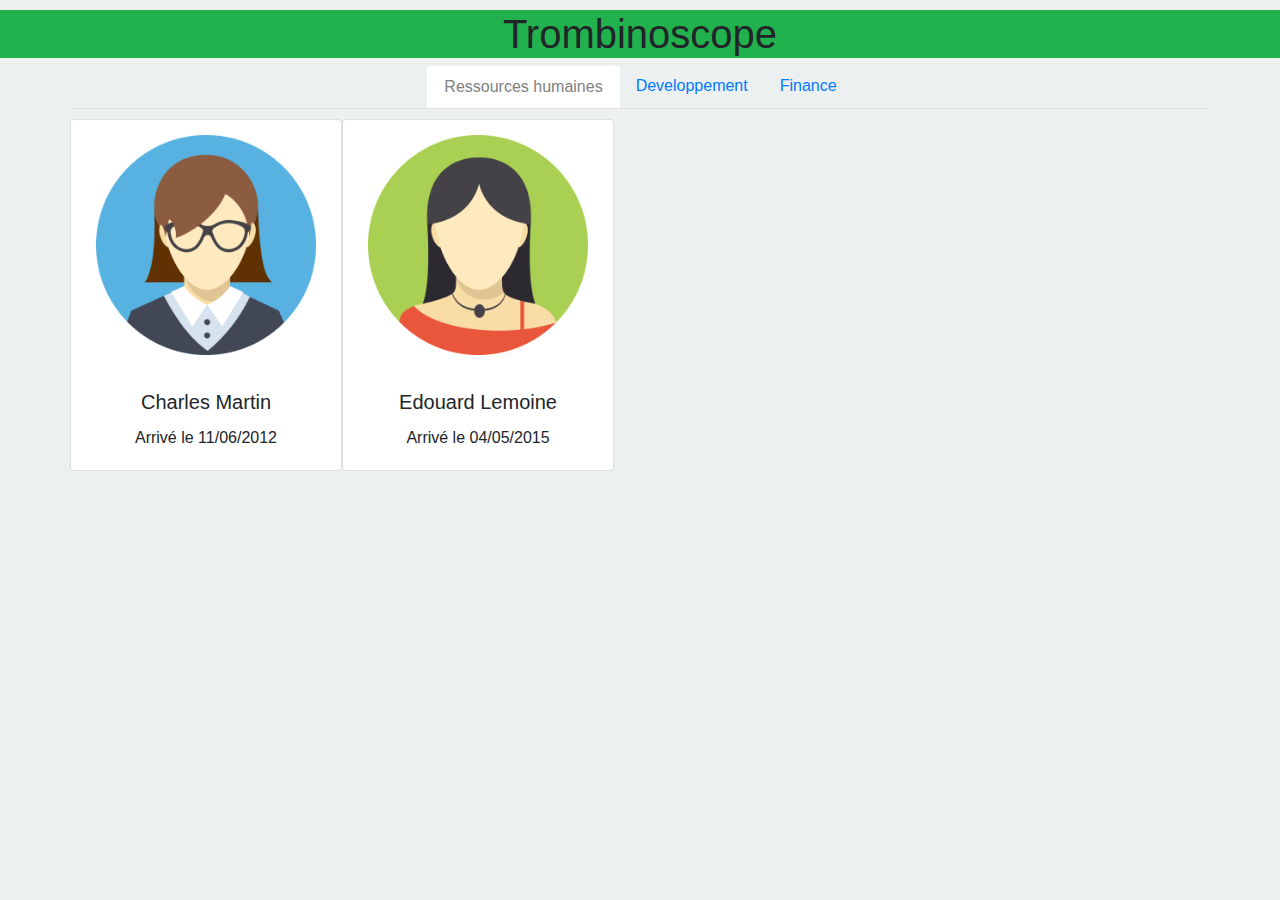
<file: index.html>
<!DOCTYPE html>
<html lang="en" dir="ltr">

<head>
  <meta charset="utf-8">
  <title>Trombinoscope</title>
  <link rel="stylesheet" href="https://maxcdn.bootstrapcdn.com/bootstrap/4.0.0/css/bootstrap.min.css" integrity="sha384-Gn5384xqQ1aoWXA+058RXPxPg6fy4IWvTNh0E263XmFcJlSAwiGgFAW/dAiS6JXm" crossorigin="anonymous">
  <link rel="stylesheet" href="style.css">

  <script src="https://code.jquery.com/jquery-3.4.1.slim.min.js" integrity="sha384-J6qa4849blE2+poT4WnyKhv5vZF5SrPo0iEjwBvKU7imGFAV0wwj1yYfoRSJoZ+n" crossorigin="anonymous"></script>
  <script src="https://cdn.jsdelivr.net/npm/popper.js@1.16.0/dist/umd/popper.min.js" integrity="sha384-Q6E9RHvbIyZFJoft+2mJbHaEWldlvI9IOYy5n3zV9zzTtmI3UksdQRVvoxMfooAo" crossorigin="anonymous"></script>
  <script src="https://code.jquery.com/jquery-3.4.1.slim.min.js" integrity="sha384-J6qa4849blE2+poT4WnyKhv5vZF5SrPo0iEjwBvKU7imGFAV0wwj1yYfoRSJoZ+n" crossorigin="anonymous"></script>
<script src="https://cdn.jsdelivr.net/npm/popper.js@1.16.0/dist/umd/popper.min.js" integrity="sha384-Q6E9RHvbIyZFJoft+2mJbHaEWldlvI9IOYy5n3zV9zzTtmI3UksdQRVvoxMfooAo" crossorigin="anonymous"></script>

</head>

<div class ="total">

  <h1>Trombinoscope</h1>
  


  
  <div class="container">
    
    <div class="row">  
      <div class= "col-12 liens">
        <a class="nav-link active RH" href="">Ressources humaines</a>
        <a class="nav-link" href="Dev.html">Developpement</a>
        <a class="nav-link" href="Finance.html">Finance</a>
      </div>
   
      

  
    <ul class="nav">
      <li class="nav-item ecart">
  
        <div class="card" style="width: 17rem;">
          <img src="/assets/f1.png" class="card-img-top" alt="...">
          <div class="card-body">
            <h5 class="card-title">Charles Martin</h5>
            <p class="card-text">Arrivé le 11/06/2012</p>
          </div>
          </div>
        
      </li>
      <li class="nav-item ecart">
 
        <div class="card" style="width: 17rem;">
          <img src="/assets/f2.png" class="card-img-top" alt="...">
          <div class="card-body">
            <h5 class="card-title">Edouard Lemoine</h5>
            <p class="card-text">Arrivé le 04/05/2015</p>
    
          </div>
      </li>
      <li class="nav-item ecart">
        <div class="card cache" style="width: 17rem;">
          <img src="/assets/m1.png" class="card-img-top" alt="...">
          <div class="card-body ">
            <h5 class="card-title">Aurore</h5>
            <p class="card-text">Arrivée le 04/05/2019</p>
  
          </div>
  
      </li>

      <li class="nav-item ecart">
        <div class="card cache" style="width: 17rem;">
          <img src="/assets/m2.png" class="card-img-top" alt="...">
          <div class="card-body ">
            <h5 class="card-title">Cécile</h5>
            <p class="card-text">Arrivé le 04/05/2020</p>
  
          </div>
  
      </li>


      <li class="nav-item ecart">
        <div class="card cache" style="width: 17rem;">
          <img src="/assets/f1.png" class="card-img-top" alt="...">
          <div class="card-body ">
            <h5 class="card-title">Manu</h5>
            <p class="card-text">Arrivé le 04/05/2018</p>
  
          </div>
  
      </li>
    </ul>
  
  </div>
</div>
</div>


      



  </div>
  




</html>
</file>
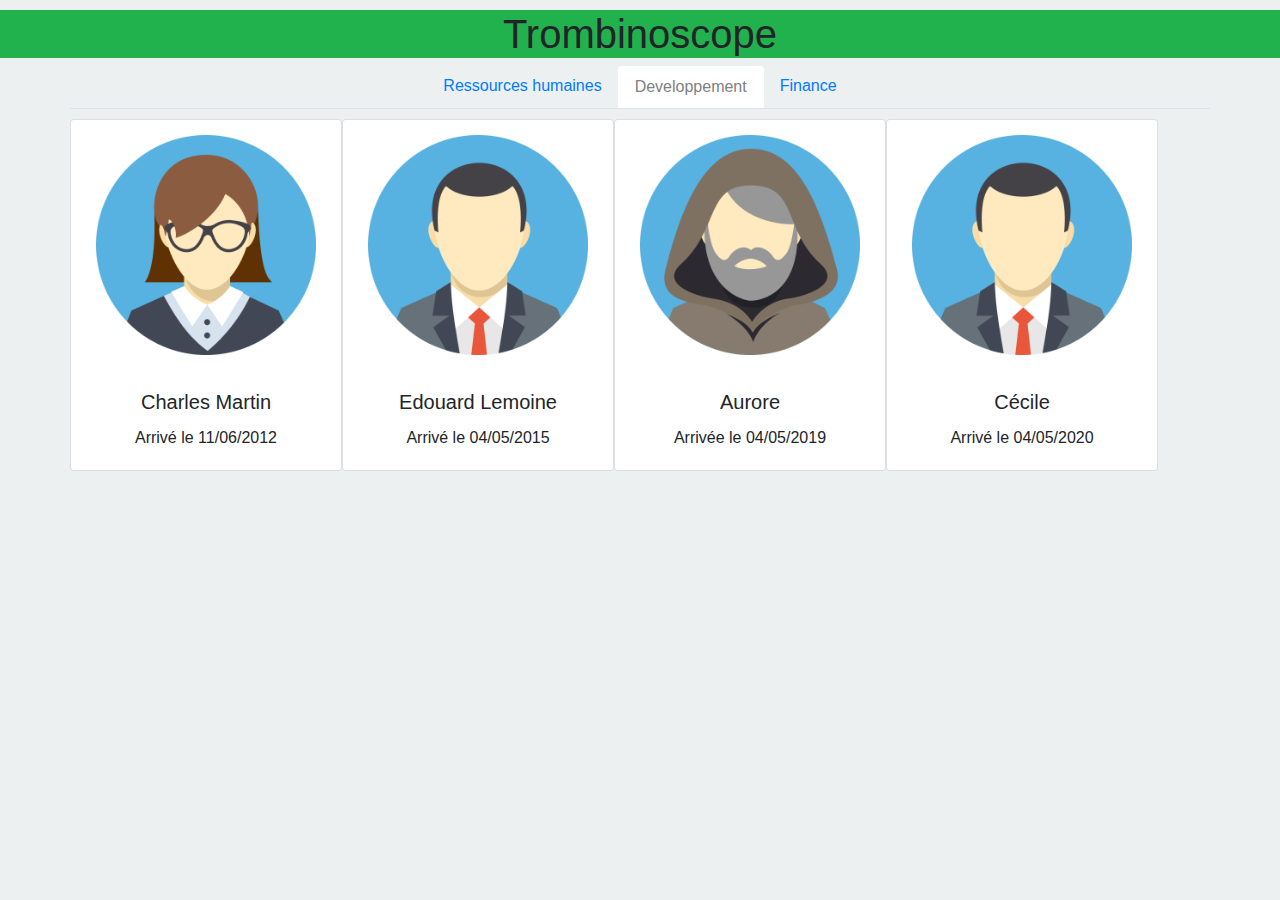
<file: Dev.html>
<!DOCTYPE html>
<html lang="en" dir="ltr">

<head>
  <meta charset="utf-8">
  <title>Trombinoscope</title>
  <link rel="stylesheet" href="https://maxcdn.bootstrapcdn.com/bootstrap/4.0.0/css/bootstrap.min.css" integrity="sha384-Gn5384xqQ1aoWXA+058RXPxPg6fy4IWvTNh0E263XmFcJlSAwiGgFAW/dAiS6JXm" crossorigin="anonymous">
  <link rel="stylesheet" href="style.css">

  <script src="https://code.jquery.com/jquery-3.4.1.slim.min.js" integrity="sha384-J6qa4849blE2+poT4WnyKhv5vZF5SrPo0iEjwBvKU7imGFAV0wwj1yYfoRSJoZ+n" crossorigin="anonymous"></script>
  <script src="https://cdn.jsdelivr.net/npm/popper.js@1.16.0/dist/umd/popper.min.js" integrity="sha384-Q6E9RHvbIyZFJoft+2mJbHaEWldlvI9IOYy5n3zV9zzTtmI3UksdQRVvoxMfooAo" crossorigin="anonymous"></script>
  <script src="https://code.jquery.com/jquery-3.4.1.slim.min.js" integrity="sha384-J6qa4849blE2+poT4WnyKhv5vZF5SrPo0iEjwBvKU7imGFAV0wwj1yYfoRSJoZ+n" crossorigin="anonymous"></script>
<script src="https://cdn.jsdelivr.net/npm/popper.js@1.16.0/dist/umd/popper.min.js" integrity="sha384-Q6E9RHvbIyZFJoft+2mJbHaEWldlvI9IOYy5n3zV9zzTtmI3UksdQRVvoxMfooAo" crossorigin="anonymous"></script>

</head>

<div class ="total">

  <h1>Trombinoscope</h1>
  


  
  <div class="container">
    
    <div class="row">  
      <div class= "col-12 liens">
        <a class="nav-link active" href="index.html">Ressources humaines</a>
        <a class="nav-link dev" href=""">Developpement</a>
        <a class="nav-link" href="Finance.html">Finance</a>
      </div>
   
      

  
      <ul class="nav">
        <li class="nav-item ecart">
    
          <div class="card" style="width: 17rem;">
            <img src="/assets/f1.png" class="card-img-top" alt="...">
            <div class="card-body">
              <h5 class="card-title">Charles Martin</h5>
              <p class="card-text">Arrivé le 11/06/2012</p>
            </div>
            </div>
          
        </li>
        <li class="nav-item ecart">
   
          <div class="card" style="width: 17rem;">
            <img src="/assets/m1.png" class="card-img-top" alt="...">
            <div class="card-body">
              <h5 class="card-title">Edouard Lemoine</h5>
              <p class="card-text">Arrivé le 04/05/2015</p>
      
            </div>
        </li>
      <li class="nav-item ecart">
        <div class="card" style="width: 17rem;">
          <img src="/assets/m2.png" class="card-img-top" alt="...">
          <div class="card-body ">
            <h5 class="card-title">Aurore</h5>
            <p class="card-text">Arrivée le 04/05/2019</p>
  
          </div>
  
      </li>

      <li class="nav-item ecart">
        <div class="card" style="width: 17rem;">
          <img src="/assets/m1.png" class="card-img-top" alt="...">
          <div class="card-body ">
            <h5 class="card-title">Cécile</h5>
            <p class="card-text">Arrivé le 04/05/2020</p>
  
          </div>
  
      </li>


      <li class="nav-item ecart">
        <div class="card cache" style="width: 17rem;">
          <img src="/assets/f2.png" class="card-img-top" alt="...">
          <div class="card-body ">
            <h5 class="card-title">Manu</h5>
            <p class="card-text">Arrivé le 04/05/2018</p>
  
          </div>
  
      </li>
    </ul>
  
  </div>
</div>
</div>


      



  </div>
  




</html>
</file>
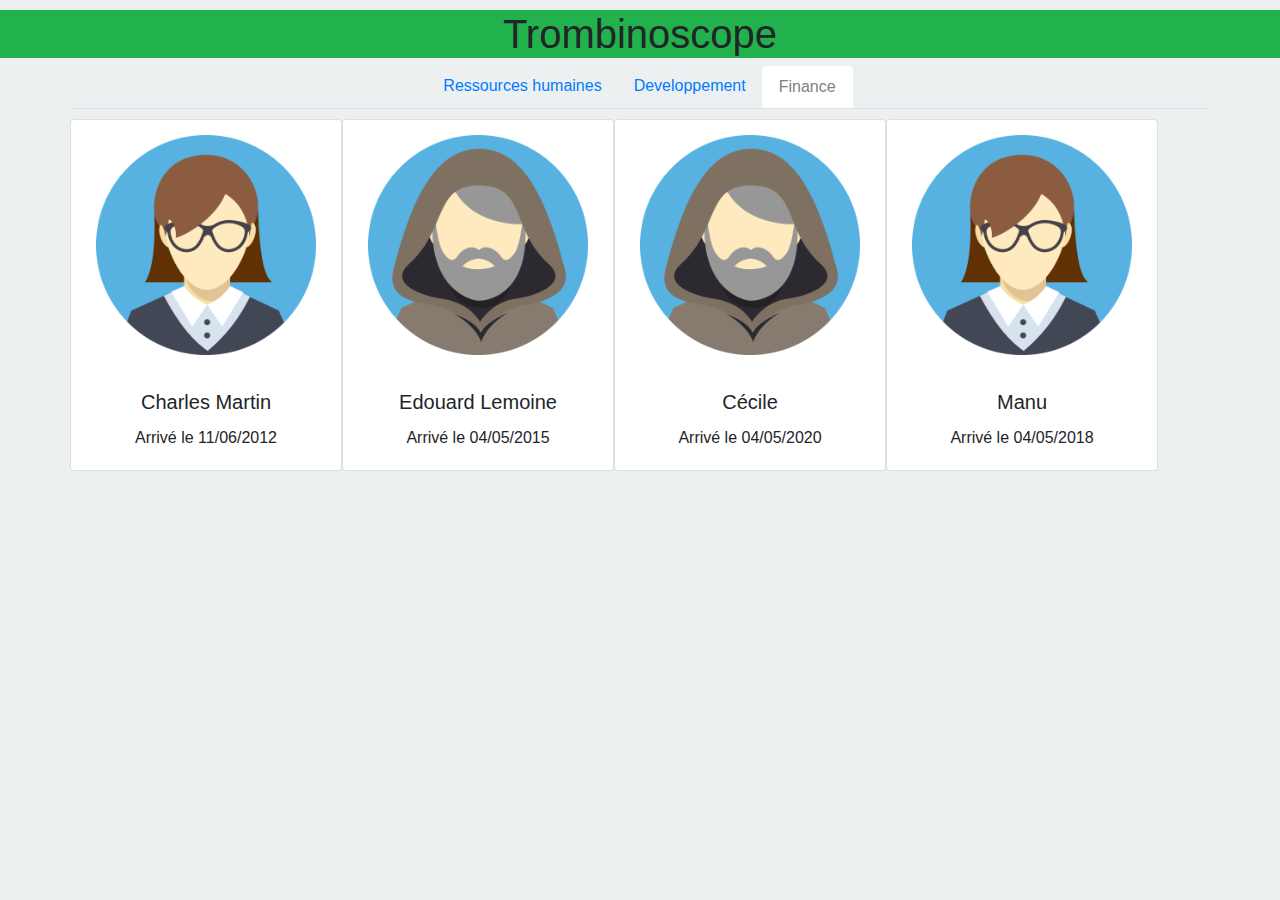
<file: Finance.html>
<!DOCTYPE html>
<html lang="en" dir="ltr">

<head>
  <meta charset="utf-8">
  <title>Trombinoscope</title>
  <link rel="stylesheet" href="https://maxcdn.bootstrapcdn.com/bootstrap/4.0.0/css/bootstrap.min.css" integrity="sha384-Gn5384xqQ1aoWXA+058RXPxPg6fy4IWvTNh0E263XmFcJlSAwiGgFAW/dAiS6JXm" crossorigin="anonymous">
  <link rel="stylesheet" href="style.css">

  <script src="https://code.jquery.com/jquery-3.4.1.slim.min.js" integrity="sha384-J6qa4849blE2+poT4WnyKhv5vZF5SrPo0iEjwBvKU7imGFAV0wwj1yYfoRSJoZ+n" crossorigin="anonymous"></script>
  <script src="https://cdn.jsdelivr.net/npm/popper.js@1.16.0/dist/umd/popper.min.js" integrity="sha384-Q6E9RHvbIyZFJoft+2mJbHaEWldlvI9IOYy5n3zV9zzTtmI3UksdQRVvoxMfooAo" crossorigin="anonymous"></script>
  <script src="https://code.jquery.com/jquery-3.4.1.slim.min.js" integrity="sha384-J6qa4849blE2+poT4WnyKhv5vZF5SrPo0iEjwBvKU7imGFAV0wwj1yYfoRSJoZ+n" crossorigin="anonymous"></script>
<script src="https://cdn.jsdelivr.net/npm/popper.js@1.16.0/dist/umd/popper.min.js" integrity="sha384-Q6E9RHvbIyZFJoft+2mJbHaEWldlvI9IOYy5n3zV9zzTtmI3UksdQRVvoxMfooAo" crossorigin="anonymous"></script>

</head>

<div class ="total">

  <h1>Trombinoscope</h1>
  


  
  <div class="container">
    
    <div class="row">  
      <div class= "col-12 liens">
        <a class="nav-link active" href="index.html">Ressources humaines</a>
        <a class="nav-link" href="Dev.html">Developpement</a>
        <a class="nav-link fin" href="">Finance</a>
      </div>
   
      

  
    <ul class="nav">
      <li class="nav-item ecart">
  
        <div class="card" style="width: 17rem;">
          <img src="/assets/f1.png" class="card-img-top" alt="...">
          <div class="card-body">
            <h5 class="card-title">Charles Martin</h5>
            <p class="card-text">Arrivé le 11/06/2012</p>
          </div>
          </div>
        
      </li>
      <li class="nav-item ecart">
 
        <div class="card" style="width: 17rem;">
          <img src="/assets/m2.png" class="card-img-top" alt="...">
          <div class="card-body">
            <h5 class="card-title">Edouard Lemoine</h5>
            <p class="card-text">Arrivé le 04/05/2015</p>
    
          </div>
      </li>
      <li class="nav-item ecart">
        <div class="card cache" style="width: 17rem;">
          <img src="/assets/m1.png" class="card-img-top" alt="...">
          <div class="card-body ">
            <h5 class="card-title">Aurore</h5>
            <p class="card-text">Arrivée le 04/05/2019</p>
  
          </div>
  
      </li>

      <li class="nav-item ecart">
        <div class="card" style="width: 17rem;">
          <img src="/assets/m2.png" class="card-img-top" alt="...">
          <div class="card-body ">
            <h5 class="card-title">Cécile</h5>
            <p class="card-text">Arrivé le 04/05/2020</p>
  
          </div>
  
      </li>


      <li class="nav-item ecart">
        <div class="card" style="width: 17rem;">
          <img src="/assets/f1.png" class="card-img-top" alt="...">
          <div class="card-body ">
            <h5 class="card-title">Manu</h5>
            <p class="card-text">Arrivé le 04/05/2018</p>
  
          </div>
  
      </li>
    </ul>
  
  </div>
</div>
</div>


      



  </div>
  




</html>
</file>
<file: style.css>
body {
  background-color: #ecf0f1;
}

h1{
  align-content: center;
}


.card{
    align-items: center;    
}


.card-img-top{
  border-radius: 50px;
  width: 250px;
  height:250px;
  padding: 15px;
}

.total{
  margin-top: 10px;
  text-align: center;

}

.alignement{
  display:flex;
}

.cache{
  display:none;
}

.liens{
  display: flex;
  justify-content: center;
  border-bottom: 1px solid #dee2e6;
}

.RH{
  background-color: white;
  color:grey;
  border-color: #dee2e6 #dee2e6 #fff;
  border: 1px solid transparent;
  border-top-left-radius: .25rem;
  border-top-right-radius: .25rem;
  
}

.ecart{
  padding-top:10px;
}

.dev{
  background-color: white;
  color:grey;
  border-color: #dee2e6 #dee2e6 #fff;
  border: 1px solid transparent;
  border-top-left-radius: .25rem;
  border-top-right-radius: .25rem;
}

.fin{
  background-color: white;
  color:grey;
  border-color: #dee2e6 #dee2e6 #fff;
  border: 1px solid transparent;
  border-top-left-radius: .25rem;
  border-top-right-radius: .25rem;
}

h1{

background-color: rgb(34, 178, 77)
}
</file>
